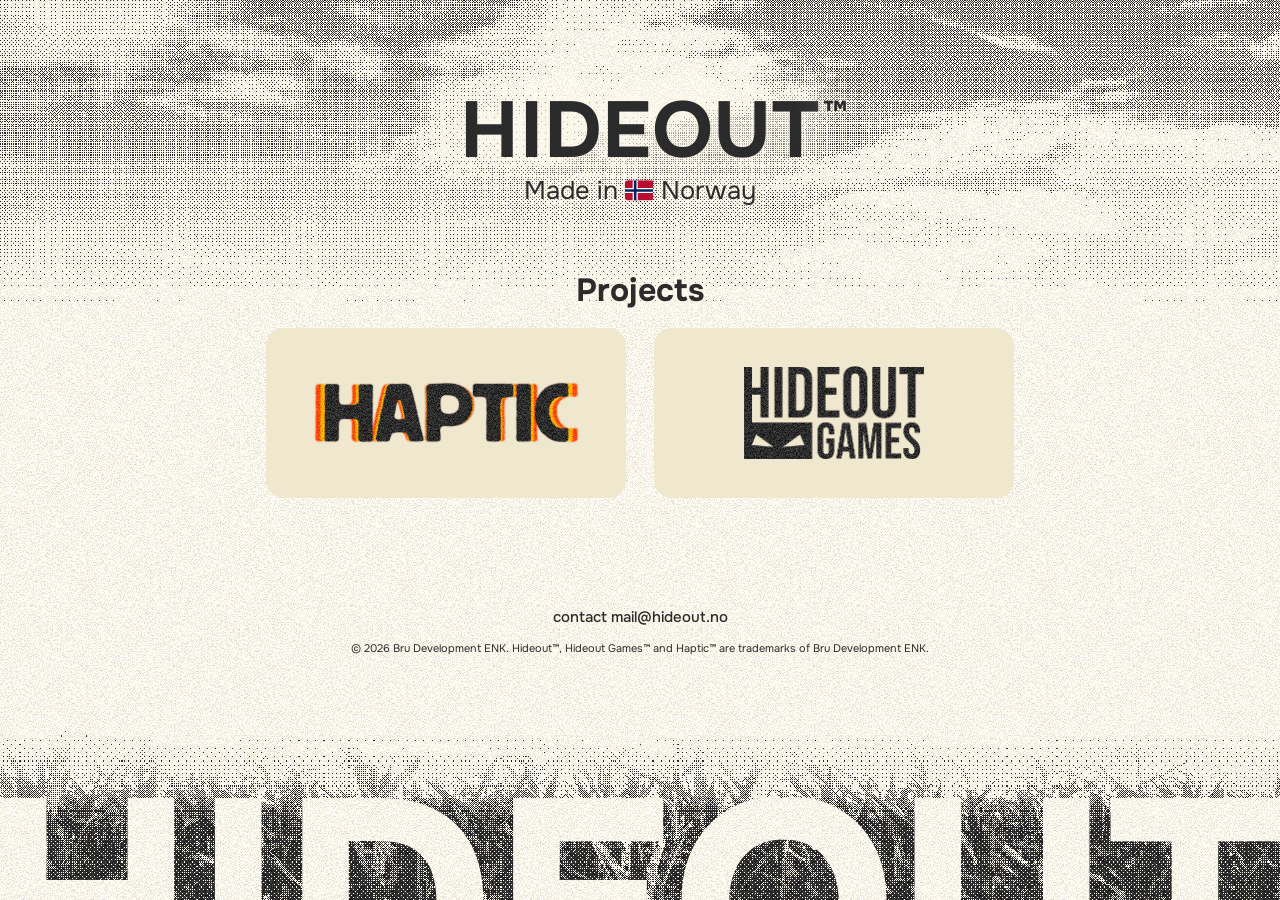
<file: index.html>
<!doctype html>
<html lang="en">
<head>
  <meta charset="utf-8">
  <meta name="viewport" content="width=device-width, initial-scale=1, viewport-fit=cover">
  <title>HIDEOUT™</title>
  <meta name="description" content="HAPTIC. HIDEOUT GAMES. Made in Norway.">
  <meta name="theme-color" content="#fbf7ea">
  <meta name="color-scheme" content="light">

  <link rel="icon" href="assets/img/favicon.svg" type="image/svg+xml">

  <meta property="og:type" content="website">
  <meta property="og:site_name" content="Hideout">
  <meta property="og:title" content="HIDEOUT™">
  <meta property="og:description" content="HAPTIC. HIDEOUT GAMES. Made in Norway.">
  <meta property="og:url" content="https://hideout.no/">
  <meta property="og:image" content="https://hideout.no/assets/img/og-hideout-cream.jpg">
  <meta property="og:image:width" content="1200">
  <meta property="og:image:height" content="630">
  <meta property="og:image:alt" content="HIDEOUT™ — Made in Norway">
  <meta name="twitter:card" content="summary_large_image">

  <link rel="preconnect" href="https://fonts.googleapis.com">
  <link rel="preconnect" href="https://fonts.gstatic.com" crossorigin>
  <link href="https://fonts.googleapis.com/css2?family=Onest:wght@400;500;600;700&amp;display=swap" rel="stylesheet">

  <link rel="stylesheet" href="assets/css/style.css?v=24">
</head>
<body>
  <!-- Grain for the project logos: same noise as the page, added to each logo's
       un-premultiplied colour and clipped back to its own alpha (no edge fringe). -->
  <svg class="defs" width="0" height="0" aria-hidden="true" focusable="false">
    <filter id="logo-grain" x="0" y="0" width="100%" height="100%" color-interpolation-filters="sRGB">
      <feTurbulence type="fractalNoise" baseFrequency="1.37" numOctaves="1" seed="7" stitchTiles="stitch" result="noise"/>
      <feColorMatrix in="noise" type="matrix" values="1 0 0 0 0  1 0 0 0 0  1 0 0 0 0  0 0 0 0 1" result="grey"/>
      <!-- white -> cream (#fbf7ea), then opaque so the grain is added to the true colour -->
      <feColorMatrix in="SourceGraphic" type="matrix" values="0.984 0 0 0 0  0 0.969 0 0 0  0 0 0.918 0 0  0 0 0 0 1" result="solid"/>
      <feComposite in="solid" in2="grey" operator="arithmetic" k1="0" k2="1" k3="0.585" k4="-0.2925" result="grainy"/>
      <feComposite in="grainy" in2="SourceAlpha" operator="in"/>
    </filter>
    <!-- same grain; white parts of a multi-colour logo become dark ink while its
         warm accents (orange/yellow, which have little blue) keep their colour:
         out = in - 0.83 * blue, so white -> #2b2b2b and orange stays orange -->
    <filter id="logo-grain-accent" x="0" y="0" width="100%" height="100%" color-interpolation-filters="sRGB">
      <feTurbulence type="fractalNoise" baseFrequency="1.37" numOctaves="1" seed="7" stitchTiles="stitch" result="noise"/>
      <feColorMatrix in="noise" type="matrix" values="1 0 0 0 0  1 0 0 0 0  1 0 0 0 0  0 0 0 0 1" result="grey"/>
      <feColorMatrix in="SourceGraphic" type="matrix" values="1 0 -0.83 0 0  0 1 -0.83 0 0  0 0 0.17 0 0  0 0 0 0 1" result="solid"/>
      <feComposite in="solid" in2="grey" operator="arithmetic" k1="0" k2="1" k3="0.585" k4="-0.2925" result="grainy"/>
      <feComposite in="grainy" in2="SourceAlpha" operator="in"/>
    </filter>
    <!-- same grain, but the logo is drawn in dark ink (#2b2b2b) for the cream cards -->
    <filter id="logo-grain-ink" x="0" y="0" width="100%" height="100%" color-interpolation-filters="sRGB">
      <feTurbulence type="fractalNoise" baseFrequency="1.37" numOctaves="1" seed="7" stitchTiles="stitch" result="noise"/>
      <feColorMatrix in="noise" type="matrix" values="1 0 0 0 0  1 0 0 0 0  1 0 0 0 0  0 0 0 0 1" result="grey"/>
      <feColorMatrix in="SourceGraphic" type="matrix" values="0 0 0 0 0.169  0 0 0 0 0.169  0 0 0 0 0.169  0 0 0 0 1" result="solid"/>
      <feComposite in="solid" in2="grey" operator="arithmetic" k1="0" k2="1" k3="0.585" k4="-0.2925" result="grainy"/>
      <feComposite in="grainy" in2="SourceAlpha" operator="in"/>
    </filter>
  </svg>
  <div class="stage">
    <div class="bg" aria-hidden="true"></div>
    <div class="dither dither--bottom" aria-hidden="true"></div>

    <main class="page">
      <div class="dither dither--top" aria-hidden="true"></div>
      <header class="hero">
        <h1 class="title reveal" style="--i:0">HIDEOUT<sup class="tm">™</sup></h1>
      <p class="made reveal" style="--i:1">
        <span>Made in</span>
        <svg class="flag" viewBox="0 0 22 16" role="img" aria-label="Norwegian flag" focusable="false">
          <rect width="22" height="16" fill="#BA0C2F"/>
          <path d="M6 0h4v16H6zM0 6h22v4H0z" fill="#fff"/>
          <path d="M7 0h2v16H7zM0 7h22v2H0z" fill="#00205B"/>
        </svg>
        <span>Norway</span>
      </p>
      </header>

      <section class="projects" aria-labelledby="projects-title">
        <h2 class="projects__title reveal" style="--i:2" id="projects-title">Projects</h2>
        <ul class="tiles">
          <li>
            <a class="tile tile--haptic reveal" style="--i:3" href="https://haptic.no" rel="noopener" aria-label="HAPTIC — haptic.no">
              <span class="mark mark--haptic"><img src="assets/img/haptic.png" width="800" height="185" alt="HAPTIC logo" decoding="async"></span>
            </a>
          </li>
          <li>
            <a class="tile tile--games reveal" style="--i:3.5" href="games/" aria-label="Hideout Games — project page">
              <span class="mark mark--games"><img src="assets/img/hideout-games-white.png" width="361" height="187" alt="Hideout Games logo" decoding="async"></span>
            </a>
          </li>
        </ul>
      </section>

      <a class="contact reveal" style="--i:4" href="mailto:mail@hideout.no"><span>contact mail@hideout.no</span></a>

      <footer class="footer reveal" style="--i:5">
        <p>© <span id="year">2026</span> Bru Development ENK. Hideout™, Hideout Games™ and Haptic™ are trademarks of Bru Development ENK.</p>
      </footer>
    </main>

    <div class="wordmark" aria-hidden="true">
      <img src="assets/img/hideout-wordmark-cut.png" width="2560" height="204" alt="" decoding="async">
    </div>
  </div>

  <script src="assets/js/main.js?v=8" defer></script>
</body>
</html>
</file>
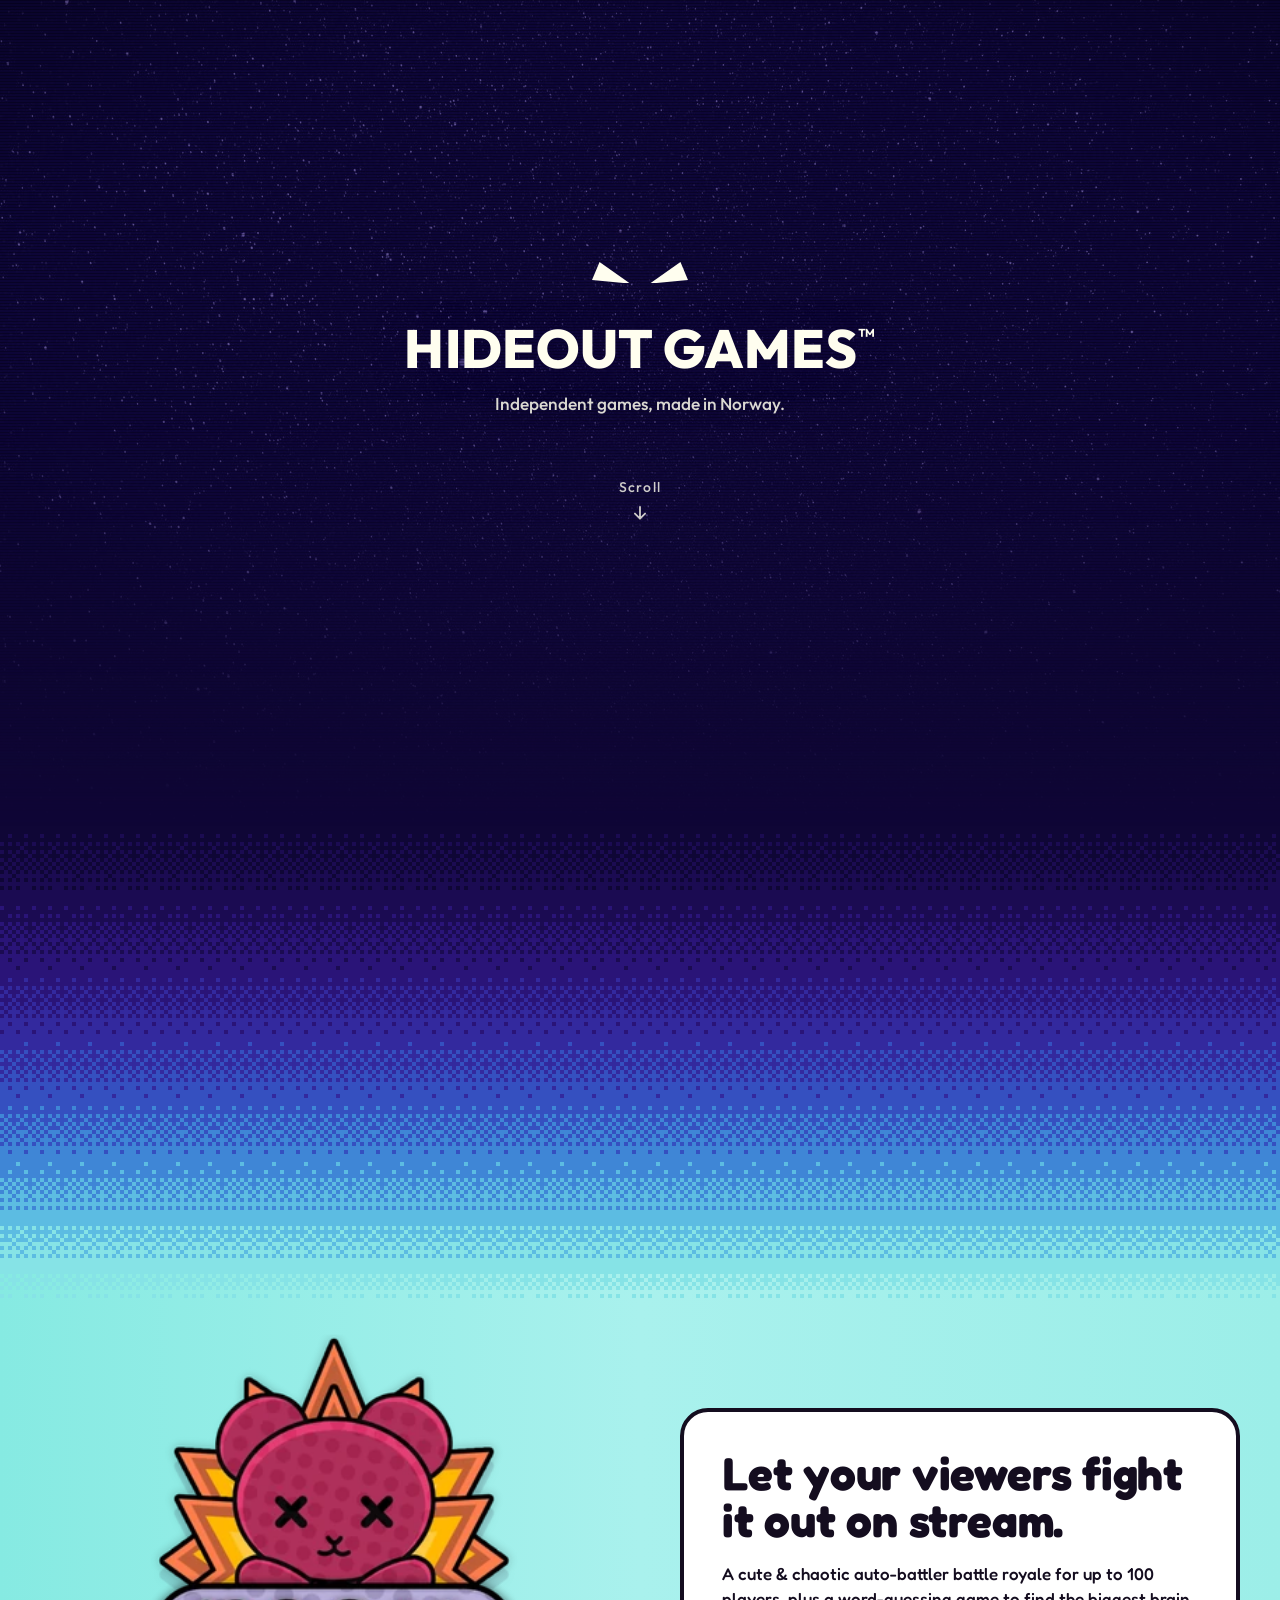
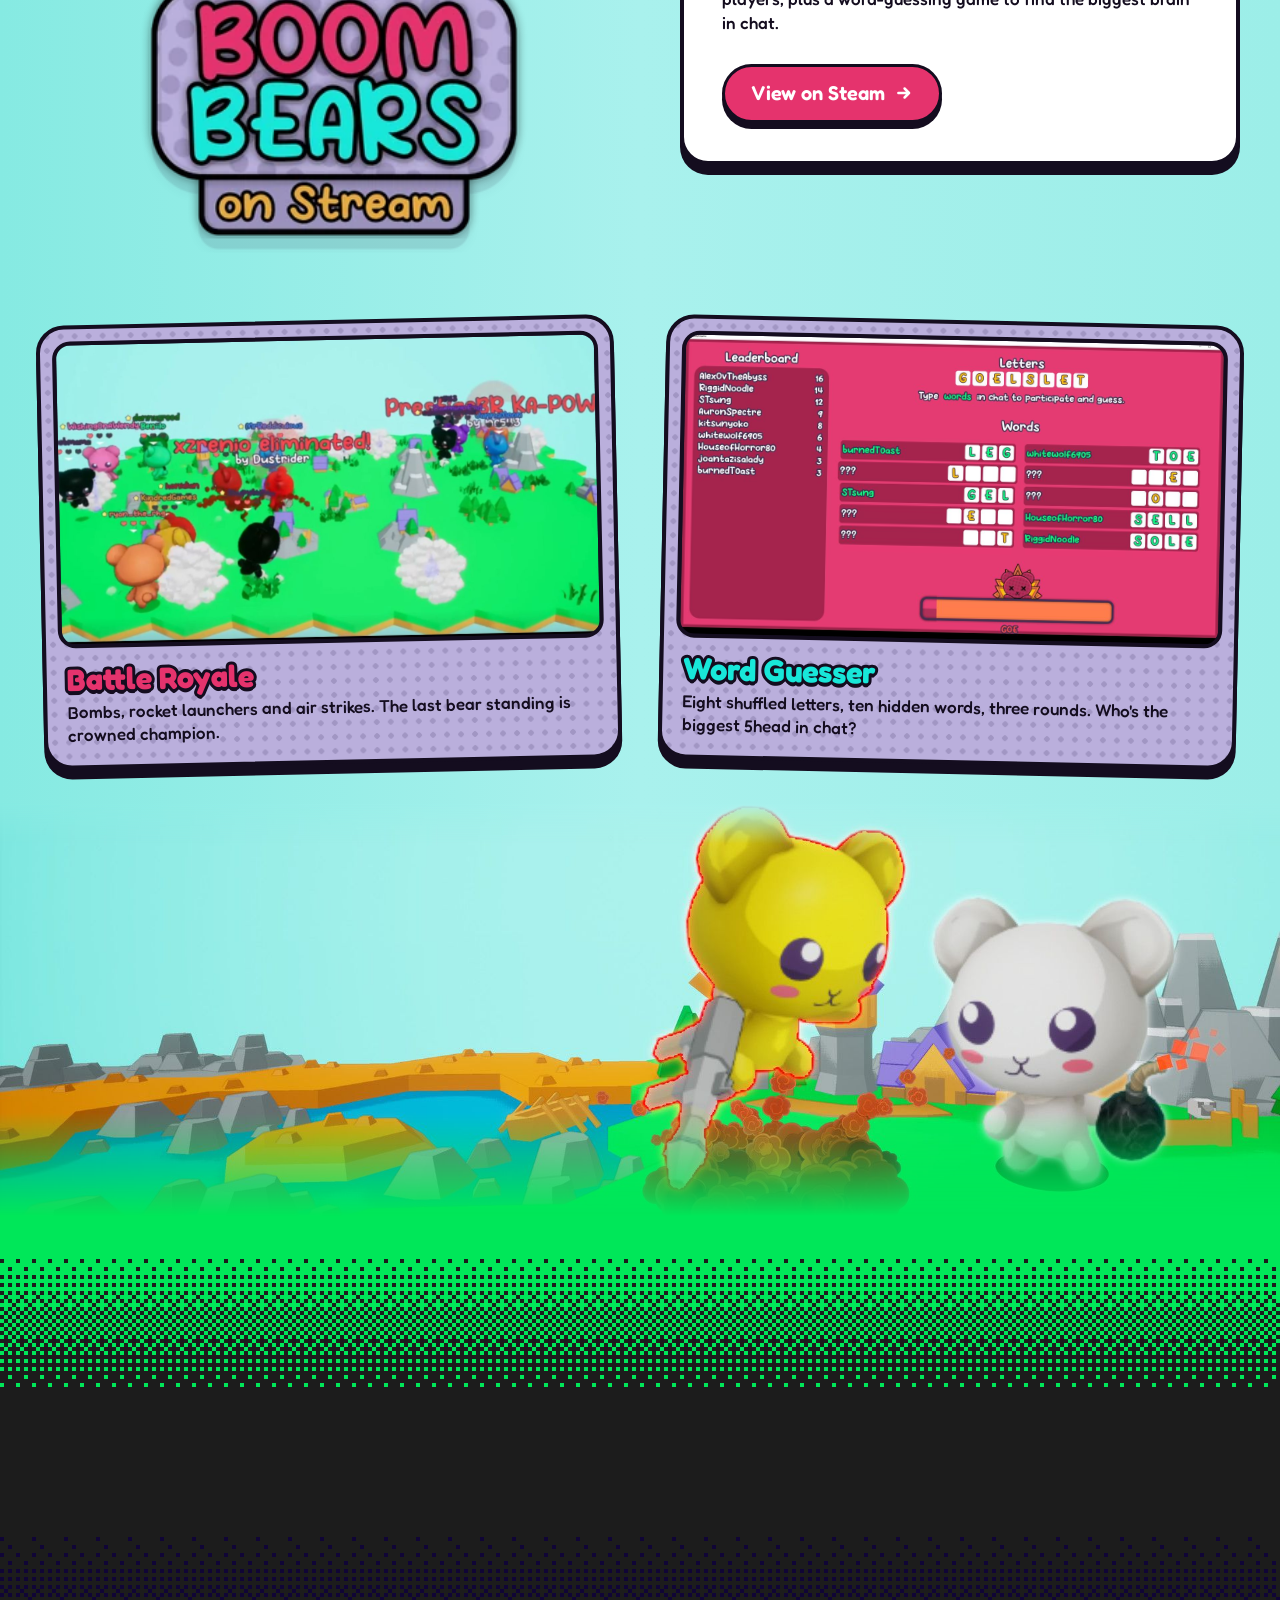
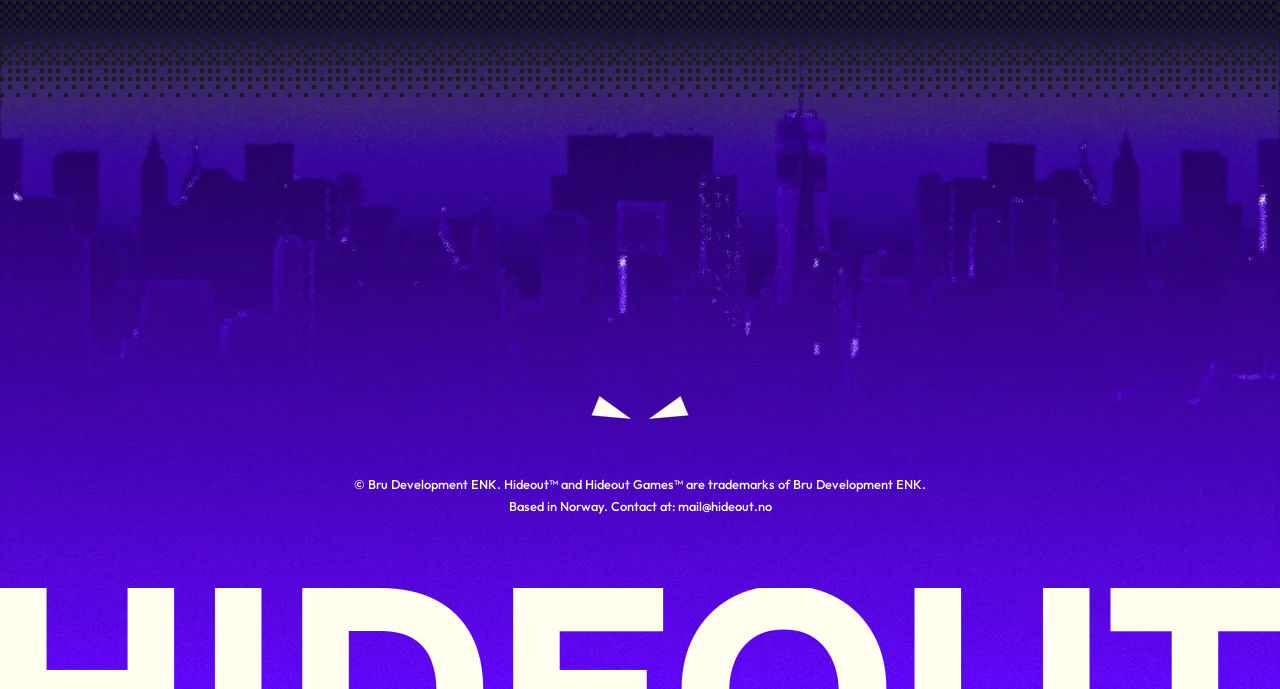
<file: games/index.html>
<!doctype html>
<html lang="en">
<head>
  <meta charset="utf-8">
  <meta name="viewport" content="width=device-width, initial-scale=1, viewport-fit=cover">
  <title>HIDEOUT GAMES™</title>
  <meta name="description" content="Independent game developer based in Norway.">
  <meta name="theme-color" content="#0f0636">
  <meta name="color-scheme" content="dark">
  <style>html{background:#000}</style><!-- same black as games.css, for the very first paint -->

  <link rel="icon" href="img/favicon.svg" type="image/svg+xml">

  <meta property="og:type" content="website">
  <meta property="og:site_name" content="Hideout Games">
  <meta property="og:title" content="HIDEOUT GAMES™">
  <meta property="og:description" content="Independent game developer based in Norway.">
  <meta property="og:url" content="https://hideout.no/games/">
  <meta property="og:image" content="https://hideout.no/assets/img/og-hideout-cream.jpg">
  <meta name="twitter:card" content="summary_large_image">

  <link rel="preconnect" href="https://fonts.googleapis.com">
  <link rel="preconnect" href="https://fonts.gstatic.com" crossorigin>
  <link href="https://fonts.googleapis.com/css2?family=Outfit:wght@400;500;700;800&amp;family=Fredoka:wght@500;600;700&amp;display=swap" rel="stylesheet">

  <link rel="preload" as="image" href="img/hero-night-1920.jpg"
        imagesrcset="img/hero-night-1280.jpg 1280w, img/hero-night-1920.jpg 1920w, img/hero-night-2400.jpg 2400w"
        imagesizes="100vw" fetchpriority="high">
  <link rel="stylesheet" href="games.css?v=7">
  <script>
    // JS is on: scroll reveals and the header intro (held until the sky and
    // the title font are ready; games.js starts it, this is the safety net).
    document.documentElement.classList.add("js");
    setTimeout(function () { document.documentElement.classList.add("intro-go"); }, 2000);
  </script>
</head>
<body>

  <!-- ===================================================================
       HERO: eye logo + title over a tinted, scan-lined night sky that fades
       into solid night; the first game's top band picks up from there.
       Photo: Unsplash, photo-1506318137071-a8e063b4bec0 (Unsplash License).
       =================================================================== -->
  <header class="hero">
    <div class="hero__photo" aria-hidden="true">
      <img src="img/hero-night-1920.jpg"
           srcset="img/hero-night-1280.jpg 1280w, img/hero-night-1920.jpg 1920w, img/hero-night-2400.jpg 2400w"
           sizes="100vw" width="2400" height="1600" alt="" decoding="async" fetchpriority="high">
    </div>
    <div class="hero__inner">
      <svg class="eyes hero__eyes" viewBox="0 0 191 43" role="img" aria-label="Hideout eyes" focusable="false">
        <path d="M15 0 0 36l76 7zM176 0l15 36-76 7z" fill="currentColor"/>
      </svg>
      <h1 class="hero__title"><span class="hero__title-in">HIDEOUT GAMES<span class="tm">™</span></span></h1>
      <p class="hero__lead">Independent games, made in Norway.</p>
      <a class="hero__scroll" href="#boom-bears">
        Scroll
        <svg viewBox="0 0 16 16" aria-hidden="true" focusable="false"><path d="M8 2.5v10.5M3.5 8.5 8 13l4.5-4.5" fill="none" stroke="currentColor" stroke-width="1.6" stroke-linecap="round" stroke-linejoin="round"/></svg>
      </a>
    </div>
  </header>

  <main class="games">

    <!-- =================================================================
         GAME: Boom Bears on Stream
         -----------------------------------------------------------------
         Every game is one <section class="game game--<slug>">. The shared
         .game rules give it transition bands at its top and bottom that
         blend its colours into its neighbours; the .game--<slug> block in
         games.css sets its palette, those bands and any game-specific
         styling. Assets live in games/<slug>/. Elements animate in on
         scroll with class="reveal" plus an optional data-reveal style
         (rise, pop, from-left, from-right) and a --i stagger step. To add
         a game, copy this section, change the slug and add a matching
         theme block in games.css.
         ================================================================= -->
    <section class="game game--boom-bears" id="boom-bears" aria-labelledby="boom-bears-title">
      <div class="game__wrap">
        <div class="bb-intro">
          <img class="bb-logo reveal" data-reveal="pop" src="boom-bears/logo.webp" width="286" height="368" alt="Boom Bears on Stream" decoding="async">
          <div class="bb-copy reveal" data-reveal="rise" style="--i:1">
            <h2 class="bb-title reveal" style="--i:3" id="boom-bears-title">Let your viewers fight it out on stream.</h2>
            <p class="bb-text reveal" style="--i:4">A cute &amp; chaotic auto-battler battle royale for up to 100 players, plus a word-guessing game to find the biggest brain in chat.</p>
            <a class="bb-button reveal" data-reveal="pop" style="--i:5.5" href="https://store.steampowered.com/app/1878970/Boom_Bears_on_Stream/" rel="noopener">
              View on Steam
              <svg viewBox="0 0 16 16" aria-hidden="true" focusable="false"><path d="M3 8h9.5M8.5 4 12.5 8l-4 4" fill="none" stroke="currentColor" stroke-width="2.2" stroke-linecap="round" stroke-linejoin="round"/></svg>
            </a>
          </div>
        </div>

        <div class="bb-modes">
          <figure class="bb-card bb-card--battle reveal" data-reveal="from-left">
            <div class="bb-card__shot"><img src="boom-bears/battle.jpg" width="1280" height="720" alt="Dozens of colourful bears battling on a grassy island, one just eliminated" decoding="async"></div>
            <figcaption>
              <b>Battle Royale</b>
              Bombs, rocket launchers and air strikes. The last bear standing is crowned champion.
            </figcaption>
          </figure>
          <figure class="bb-card bb-card--words reveal" data-reveal="from-right" style="--i:1.5">
            <div class="bb-card__shot"><img src="boom-bears/words.jpg" width="1280" height="720" alt="Word Guesser board with shuffled letters, hidden words and a chat leaderboard" decoding="async"></div>
            <figcaption>
              <b>Word Guesser</b>
              Eight shuffled letters, ten hidden words, three rounds. Who's the biggest 5head in chat?
            </figcaption>
          </figure>
        </div>
      </div>

      <div class="bb-landscape" aria-hidden="true">
        <img src="boom-bears/landscape.jpg" width="1920" height="620" alt="" decoding="async">
      </div>
    </section>

  </main>

  <!-- ===================================================================
       FOOTER: a dark grey band (the last game dithers into it), then the
       skyline art from the design, eyes baked in; text and the giant
       cut-off HIDEOUT wordmark sit on top.
       =================================================================== -->
  <footer class="footer">
    <div class="footer__stage">
      <img class="footer__art" src="img/footer-skyline-1920.webp"
           srcset="img/footer-skyline-1280.webp 1280w, img/footer-skyline-1920.webp 1920w, img/footer-skyline-2560.webp 2560w"
           sizes="100vw" width="2560" height="1696" alt="" decoding="async">
      <div class="footer__text">
        <p>© Bru Development ENK. Hideout™ and Hideout Games™ are trademarks of Bru Development ENK.</p>
        <p>Based in Norway. Contact at: <a href="mailto:mail@hideout.no">mail@hideout.no</a></p>
      </div>
      <div class="footer__wordmark" aria-hidden="true"></div>
    </div>
  </footer>

  <script src="games.js?v=4" defer></script>
</body>
</html>
</file>
<file: assets/css/style.css>
/* ==========================================================================
   Hideout — one-page site
   --------------------------------------------------------------------------
   Layer stack (bottom -> top):
     1. .bg            flat cream page
     2. .dither        two-tone dithered photos: clouds at the top, grass at the bottom
     3. .page          content (heading, projects, contact, footer) in dark ink
     4. .wordmark      giant cut-off HIDEOUT in cream, knocked out of the grass dither
     5. .stage::after  static SVG feTurbulence film grain (scrolls with the page, non-interactive)
   ========================================================================== */

:root {
  /* cream: a barely-yellow warm white used for every "white" on the page */
  --cream: #fbf7ea;
  --ink-dark: #2b2b2b;
  /* flat project cards */
  --card: #f0e7cf;
  --card-hover: #ebe0c3;
  /* Soft cream halo behind dark text, so it stays legible where it overlaps the
     dither dots (title and subtitle sit on clean cream and opt out). */
  --text-shadow: 0 0 0.12em var(--cream), 0 0 0.4em var(--cream), 0 0 0.8em var(--cream);

  /* Film grain: one static noise tile split into a negative and a positive half
     (see "Film grain" below). Shared by the page and the project logos.
     baseFrequency 1.37 (per CSS px) gives a grain a little larger than a device
     pixel on retina screens; keep it non-round: whole/half values land pixels on
     the noise lattice, where it is zero, and the grain vanishes on 1x screens. */
  --grain-neg: url("data:image/svg+xml,%3Csvg%20xmlns=%27http://www.w3.org/2000/svg%27%20width=%27320%27%20height=%27320%27%3E%3Cfilter%20id=%27n%27%20x=%270%27%20y=%270%27%20width=%27100%25%27%20height=%27100%25%27%20color-interpolation-filters=%27sRGB%27%3E%3CfeTurbulence%20type=%27fractalNoise%27%20baseFrequency=%271.37%27%20numOctaves=%271%27%20seed=%277%27%20stitchTiles=%27stitch%27/%3E%3CfeColorMatrix%20type=%27matrix%27%20values=%271%200%200%200%200%20%201%200%200%200%200%20%201%200%200%200%200%20%200%200%200%200%201%27/%3E%3CfeComponentTransfer%3E%3CfeFuncR%20type=%27table%27%20tableValues=%270.5%200%200%27/%3E%3CfeFuncG%20type=%27table%27%20tableValues=%270.5%200%200%27/%3E%3CfeFuncB%20type=%27table%27%20tableValues=%270.5%200%200%27/%3E%3C/feComponentTransfer%3E%3C/filter%3E%3Crect%20width=%27100%25%27%20height=%27100%25%27%20filter=%27url%28%23n%29%27/%3E%3C/svg%3E");
  --grain-pos: url("data:image/svg+xml,%3Csvg%20xmlns=%27http://www.w3.org/2000/svg%27%20width=%27320%27%20height=%27320%27%3E%3Cfilter%20id=%27n%27%20x=%270%27%20y=%270%27%20width=%27100%25%27%20height=%27100%25%27%20color-interpolation-filters=%27sRGB%27%3E%3CfeTurbulence%20type=%27fractalNoise%27%20baseFrequency=%271.37%27%20numOctaves=%271%27%20seed=%277%27%20stitchTiles=%27stitch%27/%3E%3CfeColorMatrix%20type=%27matrix%27%20values=%271%200%200%200%200%20%201%200%200%200%200%20%201%200%200%200%200%20%200%200%200%200%201%27/%3E%3CfeComponentTransfer%3E%3CfeFuncR%20type=%27table%27%20tableValues=%270%200%200.5%27/%3E%3CfeFuncG%20type=%27table%27%20tableValues=%270%200%200.5%27/%3E%3CfeFuncB%20type=%27table%27%20tableValues=%270%200%200.5%27/%3E%3C/feComponentTransfer%3E%3C/filter%3E%3Crect%20width=%27100%25%27%20height=%27100%25%27%20filter=%27url%28%23n%29%27/%3E%3C/svg%3E");
  --grain-opacity: 0.64;

  /* Fluid design unit: 1u == 1 CSS px on the 2560x1702 mockup.
     Scales with whichever viewport dimension is the limiting one, so the whole
     composition always fits inside 100svh on desktop. */
  --u: min(calc(100vw / 2560), calc(100svh / 1702));

  --ease-out: cubic-bezier(0.22, 1, 0.36, 1);
  --ease-soft: cubic-bezier(0.25, 0.8, 0.25, 1);
}

*,
*::before,
*::after {
  box-sizing: border-box;
}

html {
  -webkit-text-size-adjust: 100%;
  text-size-adjust: 100%;
  /* also fills the overscroll gap when the page bounces */
  background: #fbf7ea;
}

body {
  margin: 0;
  font-family: "Onest", system-ui, -apple-system, "Segoe UI", Roboto, "Helvetica Neue", Arial, sans-serif;
  font-weight: 400;
  color: var(--ink-dark);
  -webkit-font-smoothing: antialiased;
  -moz-osx-font-smoothing: grayscale;
  text-rendering: optimizeLegibility;
}

img,
svg {
  display: block;
  max-width: 100%;
}

a {
  color: inherit;
}

/* Holder for inline SVG filter definitions: takes no space, never display:none
   (filters inside display:none SVGs are ignored by some browsers). */
.defs {
  position: absolute;
  width: 0;
  height: 0;
  overflow: hidden;
}

/* ---------- Stage ---------------------------------------------------------- */

.stage {
  position: relative;
  min-height: 100vh;
  min-height: 100svh;
  display: flex;
  flex-direction: column;
  overflow: hidden;
  --wm-w: max(100vw, 900px);
  --wm-h: calc(var(--wm-w) * 0.0797);
  --wm-vis: min(var(--wm-h), calc(var(--u) * 204));
  /* how far the grass dither rises above the top of the giant wordmark */
  --grass-rise: calc(var(--u) * 150);
}

/* ---------- Background ---------------------------------------------------- */

.bg {
  position: absolute;
  inset: 0;
  z-index: -1;
  background: var(--cream);
}

/* ---------- Film grain (static, generated in the browser) ------------------
   One SVG feTurbulence tile, rendered by the browser (never a baked image), split
   into a "positive" and a "negative" half. The negative half is subtracted with
   mix-blend-mode: difference, the positive half is added with plus-lighter, so the
   grain is a symmetric, mean-preserving additive noise (like a real film grain /
   Figma "noise") instead of a milky white/black overlay. Both layers share the
   same noise, so they never overlap. Not animated. */

.stage::before,
.stage::after {
  content: "";
  position: absolute; /* attached to the page, so it moves with scroll and overscroll */
  inset: 0;
  z-index: 50; /* above the dither and wordmark; below the text and project cards (z 60) */
  pointer-events: none;
  background-size: 320px 320px;
  opacity: var(--grain-opacity);
}

@media (max-width: 1800px) {
  :root {
    --grain-opacity: 0.54; /* ease the grain off a little on smaller screens */
  }
}

.stage::before {
  background-image: var(--grain-neg);
  mix-blend-mode: difference;
}

.stage::after {
  background-image: var(--grain-pos);
  mix-blend-mode: screen; /* fallback */
}

@supports (mix-blend-mode: plus-lighter) {
  .stage::after {
    mix-blend-mode: plus-lighter;
  }
}

/* Logos inside the project cards carry their own grain via the inline SVG filter
   #logo-grain (in the HTML): the same noise added to the logo's colour while its
   alpha is left untouched, so the tile stays clean and the edges get no fringe. */
.mark {
  position: relative;
  display: block;
  transition: transform 0.6s var(--ease-out);
}

.mark img {
  display: block;
  width: 100%;
  height: auto;
  filter: url("#logo-grain");
}

/* on the cream cards, logos are drawn in dark ink; HAPTIC keeps its warm
   orange/yellow accent */
.mark--games img {
  filter: url("#logo-grain-ink");
}

.mark--haptic img {
  filter: url("#logo-grain-accent");
}

/* ---------- Page content --------------------------------------------------- */

.page {
  position: relative;
  flex: 1 0 auto;
  display: flex;
  flex-direction: column;
  align-items: center;
  text-align: center;
  /* the cloud area's height is fixed independently of where the title sits */
  --clouds-h: calc(var(--u) * 640);
  --hero-top: calc(var(--u) * 182);
  padding: var(--hero-top) 24px 0;
}

/* Two-tone (ink on cream) ordered-dither photos: clouds across the top, grass
   across the bottom. Each dither fades to pure cream inside the image itself
   (the fade is dithered too). Each dither dot is 2 CSS px, drawn crisp.
   Top: the image's faded bottom edge reaches part-way down into the HIDEOUT
   title; on short headers the top of the image is cropped. */
.dither {
  position: absolute;
  z-index: 3; /* under the page grain (z 50) and the text (z 60) */
  left: 50%;
  width: 100vw;
  translate: -50% 0;
  pointer-events: none;
  image-rendering: pixelated;
  animation: fade-in 1.6s var(--ease-out) 0.15s both;
}

.dither--top {
  top: 0;
  height: var(--clouds-h);
  /* the dither scales to cover its area */
  background: url("../img/dither-top.png") center bottom / cover no-repeat;
}

/* Bottom: grass builds up from cream to a dense field at the bottom edge, where
   the cream wordmark is knocked out of it. The image (cream at its top) is pinned
   to the bottom of the page. Below the wordmark in the stack. */
.dither--bottom {
  z-index: 0;
  bottom: 0;
  height: calc(var(--wm-vis) + var(--grass-rise));
  background: url("../img/dither-bottom.png") center bottom / auto 100% no-repeat;
}

.title,
.made,
.projects__title,
.contact,
.footer {
  position: relative;
  z-index: 60; /* text sits above the grain overlay (z 50) so it stays crisp */
  text-shadow: var(--text-shadow);
}

.title {
  margin: 0;
  font-weight: 700;
  font-size: clamp(52px, calc(var(--u) * 158), 360px);
  line-height: 1;
  letter-spacing: 0.008em;
  color: var(--ink-dark);
  text-shadow: var(--text-shadow); /* cream halo over the cloud dots */
}

/* Trademark mark hangs off the right edge so the word itself stays centred,
   its top aligned with the cap height of HIDEOUT. */
.title .tm {
  position: absolute;
  left: 100%;
  top: 0.143em; /* measured: puts the top of the ™ glyph level with the top of the T */
  margin-left: 0.06em;
  font-size: 0.47em;
  font-weight: 500;
  line-height: 1;
  letter-spacing: 0;
  vertical-align: baseline;
}

.made {
  margin: calc(var(--u) * 12) 0 0;
  font-weight: 400;
  font-size: clamp(17px, calc(var(--u) * 51), 120px);
  line-height: 1.2;
  color: var(--ink-dark);
  text-shadow: var(--text-shadow);
  display: inline-flex;
  align-items: center;
  gap: 0.28em;
  flex-wrap: wrap;
  justify-content: center;
}

.flag {
  display: inline-block;
  width: 1.1em; /* 22:16 */
  height: 0.8em;
  border-radius: 0.12em;
  /* hairline edge only: it sits on cream now */
  box-shadow: 0 0 0 1px rgb(43 43 43 / 0.08);
  flex: none;
  translate: 0 -0.03em; /* measured: centres the flag on the capital letters */
}

/* ---------- Projects -------------------------------------------------------- */

.projects {
  position: relative;
  margin-top: calc(var(--u) * 132);
  width: 100%;
  display: flex;
  flex-direction: column;
  align-items: center;
}

.projects__title {
  margin: 0;
  font-weight: 700;
  font-size: clamp(22px, calc(var(--u) * 64), 150px);
  line-height: 1.1;
  color: var(--ink-dark);
  text-shadow: var(--text-shadow);
}

.tiles {
  list-style: none;
  margin: calc(var(--u) * 40) 0 0;
  padding: 0;
  display: grid;
  grid-template-columns: repeat(2, calc(var(--u) * 720));
  gap: calc(var(--u) * 56);
  justify-content: center;
  position: relative;
  z-index: 60; /* above the page grain (z 50): the cards read as objects on top */
}

.tile {
  position: relative;
  z-index: 1;
  display: grid;
  grid-template-columns: minmax(0, 1fr);
  place-items: center;
  height: calc(var(--u) * 340);
  border-radius: calc(var(--u) * 36);
  /* flat rounded rect: one solid colour, no border, gradient, shadow or blur */
  background: var(--card);
  text-decoration: none;
  transition: transform 0.5s var(--ease-out), background-color 0.3s var(--ease-soft);
  -webkit-tap-highlight-color: transparent;
}

/* Optical balancing: HAPTIC is wide and light, the Hideout Games mark is compact
   and dense, so the compact mark gets more height and the wide mark less. */
.tile--haptic .mark {
  width: calc(var(--u) * 530);
}

.tile--games .mark {
  width: calc(var(--u) * 359); /* 186u tall at the logo's 361:187 ratio */
}

.tile:hover {
  transform: translateY(calc(var(--u) * -6));
  background: var(--card-hover);
}

.tile:hover .mark {
  transform: scale(1.025);
}

.tile:focus-visible {
  outline: 3px solid var(--ink-dark);
  outline-offset: 5px;
  box-shadow: 0 0 0 7px var(--cream);
}

/* ---------- Contact --------------------------------------------------------- */

.contact {
  margin-top: calc(var(--u) * 210); /* keeps the footer where it was */
  display: inline-block;
  padding: calc(var(--u) * 8) calc(var(--u) * 60);
  font-weight: 500;
  font-size: clamp(14px, calc(var(--u) * 30), 70px);
  line-height: 1.35;
  color: var(--ink-dark);
  text-decoration: none;
  white-space: nowrap;
  transition: opacity 0.3s var(--ease-soft);
}

.contact span {
  background: linear-gradient(currentColor, currentColor) 0 100% / 0 1px no-repeat;
  transition: background-size 0.4s var(--ease-out);
}

.contact:hover span,
.contact:focus-visible span {
  background-size: 100% 1px;
}

.contact:focus-visible {
  outline: 2px solid var(--ink-dark);
  outline-offset: 4px;
}

/* ---------- Footer + giant wordmark ---------------------------------------- */

.footer {
  /* sits directly under the contact pill; the spare room falls below it, above the wordmark */
  margin-top: calc(var(--u) * 14);
  padding: calc(var(--u) * 6) 24px calc(var(--wm-vis) + var(--grass-rise) + var(--u) * 24);
  text-align: center;
  font-size: clamp(11px, calc(var(--u) * 19), 22px);
  line-height: 1.4;
  color: var(--ink-dark);
  text-wrap: balance;
}

.footer p {
  margin: 0;
  display: inline-block;
}

.wordmark {
  position: absolute;
  z-index: 0;
  left: 50%;
  bottom: calc(var(--wm-vis) - var(--wm-h));
  width: var(--wm-w);
  translate: -50% 0;
  pointer-events: none;
  user-select: none;
  animation: wordmark-rise 1.6s 0.55s var(--ease-out) both;
}

.wordmark img {
  width: 100%;
  height: auto;
  max-width: none;
  visibility: hidden; /* only sizes the box; the cream fill below draws the letters */
}

.wordmark::before {
  content: "";
  position: absolute;
  inset: 0;
  background: var(--cream);
  /* solid (fully opaque) cream letters */
  -webkit-mask: url("../img/hideout-wordmark-solid.png") center / 100% 100% no-repeat;
  mask: url("../img/hideout-wordmark-solid.png") center / 100% 100% no-repeat;
}

/* ---------- Entrance animation (opacity + transform only) ------------------ */

@keyframes rise {
  from {
    opacity: 0;
    transform: translate3d(0, calc(var(--u) * 28 + 6px), 0);
  }
  to {
    opacity: 1;
    transform: none;
  }
}

@keyframes wordmark-rise {
  from {
    opacity: 0;
    transform: translate3d(0, 38%, 0);
  }
  to {
    opacity: 1;
    transform: none;
  }
}

.reveal {
  animation: rise 1s var(--ease-out) both;
  animation-delay: calc(var(--i, 0) * 120ms + 120ms);
}

@keyframes fade-in {
  from {
    opacity: 0;
  }
  to {
    opacity: 1;
  }
}

/* Cards fade + rise on their own and only hold the start frame, so nothing
   lingers afterwards to block the hover lift. */
.tile.reveal,
.panel.reveal {
  animation-fill-mode: backwards;
}

/* ---------- Sub pages (games placeholder) ---------------------------------- */

.sub {
  flex: 1 0 auto;
  display: flex;
  flex-direction: column;
  align-items: center;
  justify-content: center;
  padding: 40px 0 0;
}

.panel {
  position: relative;
  z-index: 60; /* above the page grain, like the project tiles */
  display: grid;
  grid-template-columns: minmax(0, 1fr);
  place-items: center;
  width: clamp(250px, calc(var(--u) * 640), 760px);
  aspect-ratio: 16 / 9;
  margin: 0;
  border-radius: calc(var(--u) * 40 + 6px);
  /* flat rounded rect: one solid colour, no border, gradient, shadow or blur */
  background: var(--card);
}

.panel .mark {
  width: 52%;
}

.sub__lead {
  margin: calc(var(--u) * 56 + 8px) 24px 0;
  max-width: 26em;
  text-align: center;
  font-size: clamp(17px, calc(var(--u) * 46), 90px);
  line-height: 1.4;
  font-weight: 500;
  color: var(--ink-dark);
  text-shadow: var(--text-shadow);
  text-wrap: balance;
}

.button {
  margin-top: calc(var(--u) * 60 + 8px);
  display: inline-flex;
  align-items: center;
  gap: 0.6em;
  padding: 0.85em 1.5em;
  font-weight: 600;
  font-size: clamp(16px, calc(var(--u) * 38), 70px);
  line-height: 1.2;
  color: var(--cream);
  text-decoration: none;
  background: var(--ink-dark);
  border-radius: 999px;
  box-shadow: none;
  transition: transform 0.5s var(--ease-out), background-color 0.3s var(--ease-soft),
    box-shadow 0.5s var(--ease-out);
}

.button:hover {
  transform: translateY(-2px);
  background: #3d3a35;
}

.button:focus-visible {
  outline: 3px solid var(--ink-dark);
  outline-offset: 4px;
  box-shadow: 0 0 0 7px var(--cream);
}

.button svg {
  width: 0.9em;
  height: 0.9em;
  transition: transform 0.4s var(--ease-out);
}

.button:hover svg {
  transform: translateX(3px);
}

.back {
  margin-top: calc(var(--u) * 48 + 6px);
  display: inline-block;
  padding: 0.4em 0.3em;
  font-size: clamp(14px, calc(var(--u) * 30), 56px);
  font-weight: 500;
  color: var(--ink-dark);
  text-decoration: none;
  opacity: 0.92;
  border-radius: 6px;
  text-shadow: var(--text-shadow);
  transition: opacity 0.3s var(--ease-soft);
}

.back:hover {
  opacity: 1;
  text-decoration: underline;
  text-underline-offset: 0.25em;
}

.back:focus-visible {
  outline: 2px solid var(--ink-dark);
  outline-offset: 4px;
}

.sub__lead,
.button,
.back {
  position: relative;
  z-index: 60;
}

/* ---------- Small / portrait screens --------------------------------------- */

@media (max-width: 760px), (max-aspect-ratio: 4/5) {
  :root {
    --u: min(calc(100vw / 1000), calc(100svh / 1700));
  }

  /* Giant wordmark spans the whole viewport (bleeding slightly off both edges)
     so the full word reads as a cut-off HIDEOUT, not a fragment. */
  .stage {
    min-height: 100svh;
    --wm-w: 112vw;
    --grass-rise: 70px;
  }

  /* Three-part composition that fills the screen:
       header (title + made in)  /  projects (visual centre)  /  contact + footer
     Header and projects stay together in the upper half (as on desktop); the
     contact's `margin-top: auto` sends any spare height to the grass above the
     contact pair, which stays right above the wordmark. On short screens the gap
     collapses to its minimum and the page simply scrolls. */
  .page {
    --clouds-h: calc(env(safe-area-inset-top, 0px) + clamp(170px, 36svh, 340px));
    --hero-top: calc(env(safe-area-inset-top, 0px) + clamp(36px, 8svh, 90px));
    padding: var(--hero-top) max(20px, env(safe-area-inset-right, 0px)) 0 max(20px, env(safe-area-inset-left, 0px));
  }

  .title {
    font-size: clamp(48px, 16vw, 76px);
  }

  .made {
    margin-top: 0.3em;
    font-size: clamp(15px, 4.2vw, 20px);
  }

  .projects {
    margin-top: clamp(8px, 2svh, 24px);
    padding: 32px 0 22px;
  }

  .projects__title {
    font-size: clamp(19px, 5.4vw, 24px);
  }

  .tiles {
    grid-template-columns: minmax(0, 1fr);
    margin-top: 16px;
    gap: 12px;
    width: 100%;
    max-width: 320px;
  }

  .tile {
    height: auto;
    aspect-ratio: 8 / 3;
    border-radius: 18px;
  }

  .tile--haptic .mark {
    width: 60%;
  }

  .tile--games .mark {
    width: 39%;
  }

  .tile:hover {
    transform: none;
  }

  .contact {
    margin-top: auto;
    padding: 8px 40px;
    font-size: clamp(14px, 3.7vw, 16px);
  }

  .footer {
    font-size: 11px;
    line-height: 1.45;
    margin-top: 6px;
    padding: 0 0 calc(var(--wm-vis) + var(--grass-rise) + 14px);
    max-width: 320px;
    align-self: center;
  }


  .page {
  }


  /* Games page */
  .sub {
    padding-top: 16px;
    padding-bottom: 20px;
  }

  .panel {
    width: min(100% - 8px, 340px);
  }

  .sub__lead {
    font-size: clamp(16px, 4.3vw, 20px);
    margin-top: 24px;
    max-width: 22em;
  }

  .button {
    margin-top: 24px;
    font-size: clamp(15px, 4.2vw, 18px);
  }

  .back {
    margin-top: 18px;
    font-size: 14px;
  }
}

/* Short landscape screens (e.g. phones on their side): let it scroll naturally */
@media (max-height: 520px) and (orientation: landscape) {
  .page {
    --hero-top: 40px;
    padding-top: 40px;
  }
}

/* ---------- Reduced motion -------------------------------------------------- */

@media (prefers-reduced-motion: reduce) {
  .wordmark,
  .reveal,
  .dither {
    animation: none !important;
  }

  .tile,
  .mark,
  .button,
  .button svg,
  .contact span {
    transition: none !important;
  }

  .tile:hover,
  .tile:hover .mark,
  .button:hover {
    transform: none;
  }
}
</file>
<file: games/games.css>
/* ==========================================================================
   Hideout Games — one-page site (/games)
   --------------------------------------------------------------------------
   Page (top -> bottom), each part flowing straight into the next:
     .hero     eye logo + title over a tinted, scan-lined night sky that fades
               into solid --night
     .games    one <section class="game game--<slug>"> per game; each brings
               its own theme, with dithered edges that pick up the colour of
               whatever sits above / below it
     .footer   dark grey band, then the skyline art from the design + text +
               giant HIDEOUT wordmark
   ========================================================================== */

:root {
  --cream: #fffeef;
  --brand: #4541d9;         /* eyes + title blue from the design */
  --night: #0f0636;         /* the hero fades into this; game bands start from it */

  /* Height of a dithered edge. Must match the dither masks (32x160 PNGs,
     Bayer 8x8 with 4px cells). The masks, the Boom Bears sky band and the
     footer wordmark are embedded in this file as data URIs, so the section
     transitions paint together with the page instead of popping in after
     separate image requests. */
  --edge: 160px;

  --ease-out: cubic-bezier(0.22, 1, 0.36, 1);
  --ease-spring: cubic-bezier(0.34, 1.56, 0.64, 1);   /* overshoots a little */
}

*,
*::before,
*::after {
  box-sizing: border-box;
}

html {
  overflow-x: clip;         /* nothing may make the page scroll sideways */
  -webkit-text-size-adjust: 100%;
  text-size-adjust: 100%;
  /* Never seen directly: every part of the page paints its own background.
     Black shows only in overscroll and any sub-pixel seams. */
  background: #000;
  scroll-behavior: smooth;
}

body {
  margin: 0;
  background: #000;
  color: var(--brand);
  font-family: "Outfit", system-ui, -apple-system, "Segoe UI", Roboto, "Helvetica Neue", Arial, sans-serif;
  font-weight: 400;
  -webkit-font-smoothing: antialiased;
  -moz-osx-font-smoothing: grayscale;
  overflow-x: clip;
}

/* Elements slide in from the sides (data-reveal="from-left/right"); clip them
   to the page width so they never widen it. Only the x axis, so the sections'
   transition bands can still stick out above and below. */
.games {
  overflow-x: clip;
}

img,
svg {
  display: block;
  max-width: 100%;
}

a {
  color: inherit;
}

/* ---------- Reveal on scroll (only when JS is running) --------------------
   .reveal fades an element up into place once it scrolls into view (games.js
   adds .is-in). data-reveal picks a style: "rise" (longer travel), "pop"
   (springs up from small and tilted), "from-left" / "from-right" (slides in
   from the side with a tilt). --i staggers it by 90ms steps; --rest is an
   element's resting tilt. Uses the individual translate / scale / rotate
   properties, so an element's own transform (hover, press) still composes. */

.js .reveal {
  --d: calc(var(--i, 0) * 90ms);
  --move: var(--ease-out);
  opacity: 0;
  translate: 0 28px;
  transition:
    opacity 0.8s var(--ease-out) var(--d),
    translate 1.1s var(--move) var(--d),
    scale 1.1s var(--ease-spring) var(--d),
    rotate 1.1s var(--ease-spring) var(--d),
    transform 0.15s, box-shadow 0.15s, background-color 0.2s;
}

.js .reveal[data-reveal="rise"] {
  translate: 0 64px;
}

.js .reveal[data-reveal="pop"] {
  --move: var(--ease-spring);
  translate: 0 24px;
  scale: 0.55;
  rotate: calc(var(--rest, 0deg) - 10deg);
}

.js .reveal[data-reveal="from-left"] {
  --move: var(--ease-spring);
  translate: -90px 48px;
  rotate: calc(var(--rest, 0deg) - 8deg);
}

.js .reveal[data-reveal="from-right"] {
  --move: var(--ease-spring);
  translate: 90px 48px;
  rotate: calc(var(--rest, 0deg) + 8deg);
}

.js .reveal.is-in {
  opacity: 1;
  translate: none;
  scale: none;
  rotate: var(--rest, 0deg);
}

@media (prefers-reduced-motion: reduce) {
  html {
    scroll-behavior: auto;
  }
  .js .reveal,
  .js .reveal[data-reveal] {
    translate: none;
    scale: none;
    rotate: var(--rest, 0deg);
    transition: opacity 0.4s linear;
  }
}

/* ==========================================================================
   Hero
   ========================================================================== */

.hero {
  position: relative;
  isolation: isolate;
  min-height: clamp(560px, 92svh, 1040px);
  display: grid;
  place-items: center;
  padding: 96px 24px 140px;
  background: var(--night);
  color: var(--cream);
  text-align: center;
}

/* Photo stack: night base, photo screened on top (its blacks become night),
   then one multiplied layer that tints it purple and adds the scan lines and a
   vignette. The stack fades into the plain night colour at the bottom. */
.hero__photo {
  position: absolute;
  inset: 0;
  z-index: -1;
  overflow: hidden;
  background: var(--night);
  -webkit-mask: linear-gradient(#000 45%, transparent 100%);
  mask: linear-gradient(#000 45%, transparent 100%);
}

.hero__photo img {
  width: 100%;
  height: 100%;
  object-fit: cover;
  object-position: 50% 35%;
  mix-blend-mode: screen;
  filter: saturate(0.6) brightness(0.75);
  opacity: 0.6;             /* keeps the stars subtle */
}

.hero__photo::after {
  content: "";
  position: absolute;
  inset: 0;
  mix-blend-mode: multiply;
  background:
    repeating-linear-gradient(to bottom, rgba(15, 6, 54, 0.4) 0 1px, transparent 1px 3px),
    radial-gradient(120% 90% at 50% 40%, transparent 40%, rgba(15, 6, 54, 0.7) 100%),
    #c2b0ff;
}

.hero__inner {
  display: flex;
  flex-direction: column;
  align-items: center;
}

.hero__eyes {
  width: clamp(76px, 7.5vw, 124px);
  height: auto;
  color: currentColor;
  margin-bottom: clamp(26px, 3vw, 44px);
}

.hero__title {
  margin: 0;
  font-weight: 800;
  font-size: clamp(30px, 4.2vw, 68px);
  line-height: 1;
  letter-spacing: 0.005em;
  text-shadow: 0 2px 30px rgba(15, 6, 54, 0.6);
}

.tm {
  font-size: 0.42em;
  font-weight: 700;
  vertical-align: 1.05em;
  margin-left: 0.06em;
}

.hero__lead {
  margin: 18px 0 0;
  font-size: clamp(16px, 1.35vw, 21px);
  font-weight: 500;
  opacity: 0.85;
  text-shadow: 0 1px 18px rgba(15, 6, 54, 0.8);
}

/* Scrolling away: the title block lags behind the page (parallax) while it
   fades and shrinks slightly; the sky drifts down at its own, slower pace and
   dims. A CSS scroll-driven animation tied to the hero leaving the viewport,
   so the browser runs it in step with the scroll itself (no JS, no lag on
   momentum scrolling). Browsers without scroll timelines keep a still hero. */
@media (prefers-reduced-motion: no-preference) {
  @supports (animation-timeline: view()) {
    .hero {
      view-timeline: --hero block;
    }
    .hero__inner {
      animation: hero-away linear both;
      animation-timeline: --hero;
      animation-range: exit 0% exit 70%;
    }
    .hero__photo {
      animation: hero-sky-away linear both;
      animation-timeline: --hero;
      animation-range: exit 0% exit 100%;
    }
  }
}

@keyframes hero-away {
  to {
    translate: 0 90%;
    scale: 0.92;
    opacity: 0;
  }
}

@keyframes hero-sky-away {
  to {
    translate: 0 30%;
    opacity: 0.4;
  }
}

/* Plain "Scroll" cue with a gently bobbing arrow under it (not a button). */
.hero__scroll {
  margin-top: clamp(40px, 5vw, 64px);
  display: flex;
  flex-direction: column;
  align-items: center;
  gap: 8px;
  font-size: 14px;
  font-weight: 500;
  letter-spacing: 0.08em;
  text-decoration: none;
  opacity: 0.8;
  transition: opacity 0.2s;
}

.hero__scroll svg {
  width: 18px;
  height: 18px;
  animation: bob 2.2s ease-in-out infinite;
}

.hero__scroll:hover,
.hero__scroll:focus-visible {
  opacity: 1;
}

@keyframes bob {
  0%, 100% { transform: translateY(0); }
  50% { transform: translateY(5px); }
}

@media (prefers-reduced-motion: reduce) {
  .hero__scroll svg {
    animation: none;
  }
}

/* ---------- Intro on page load (CSS only, ~2.5s) ----------------------------
   1. the night sky fades up from black, settling from a slight zoom
   2. the eyes appear as a glowing slit, open wide, then blink once
   3. the title rises from behind its baseline while its letters close up
   4. the tagline, then the Scroll cue, fade up
   Every step only fills backwards (holds its start state during its delay),
   so afterwards the elements are back on their normal styles (hover etc.).
   Reduced motion: plain fades. */

.hero__title-in {
  display: inline-block;
  white-space: nowrap;      /* the wide start spacing must not wrap the line */
}

@media (prefers-reduced-motion: no-preference) {
  .hero__photo img {
    animation: intro-sky 2.8s cubic-bezier(0.25, 0.8, 0.25, 1) backwards;
  }
  .hero__eyes {
    animation: intro-eyes 2.1s ease-in-out 0.35s backwards;
  }
  .hero__title {
    animation: intro-title-clip 1.3s 0.85s backwards;
  }
  .hero__title-in {
    animation: intro-title 1.3s var(--ease-out) 0.85s backwards;
  }
  .hero__lead {
    animation: intro-rise 1s var(--ease-out) 1.5s backwards;
  }
  .hero__scroll {
    animation: intro-rise 1s var(--ease-out) 1.95s backwards;
  }
}

@media (prefers-reduced-motion: reduce) {
  .hero__photo img,
  .hero__eyes,
  .hero__title-in,
  .hero__lead,
  .hero__scroll {
    animation: intro-fade 0.8s ease-out backwards;
  }
}

/* Held on the first frame until games.js has the sky photo and the title font
   ready (it adds .intro-go to <html>; an inline script in the page head adds
   it after 2s regardless). */
.js:not(.intro-go) .hero__photo img,
.js:not(.intro-go) .hero__eyes,
.js:not(.intro-go) .hero__title,
.js:not(.intro-go) .hero__title-in,
.js:not(.intro-go) .hero__lead,
.js:not(.intro-go) .hero__scroll {
  animation-play-state: paused;
}

@keyframes intro-sky {
  from {
    opacity: 0;
    scale: 1.12;
  }
}

@keyframes intro-eyes {
  0% {
    opacity: 0;
    scale: 1 0.06;
    filter: drop-shadow(0 0 0 rgba(255, 254, 239, 0));
  }
  22% {
    opacity: 1;
    scale: 1 0.06;
    filter: drop-shadow(0 0 14px rgba(255, 254, 239, 0.9));
  }
  42% { scale: 1 1.15; }
  52% {
    scale: 1 1;
    filter: drop-shadow(0 0 8px rgba(255, 254, 239, 0.5));
  }
  80% { scale: 1 1; }
  86% { scale: 1 0.08; }
  92% { scale: 1 1; }
  100% {
    scale: 1 1;
    filter: drop-shadow(0 0 0 rgba(255, 254, 239, 0));
  }
}

/* the title's own box clips the rising text at (just under) its baseline */
@keyframes intro-title-clip {
  from, to { clip-path: inset(-1em -1em -0.12em -1em); }
}

@keyframes intro-title {
  from {
    translate: 0 125%;
    letter-spacing: 0.22em;
  }
}

@keyframes intro-rise {
  from {
    opacity: 0;
    translate: 0 12px;
  }
}

@keyframes intro-fade {
  from { opacity: 0; }
}

/* ==========================================================================
   Game sections (shared)
   --------------------------------------------------------------------------
   A section paints --game-bg. Its ::before / ::after are bands that stick out
   above / below it (into its top / bottom margin), painted with
   --game-edge-top / --game-edge-bottom (default: --game-bg) and dithered out
   through --game-mask-top / --game-mask-bottom, so the theme dissolves into
   whatever sits next to it. A band can also be a full picture (e.g. a pixel-art
   sky) with its mask set to "none". Band heights: --game-edge-top-h /
   --game-edge-bottom-h; the margins that hold them: --game-gap-top / -bottom.
   ========================================================================== */

.game {
  --game-mask-top: url("[data-uri]") top left / 32px var(--edge) repeat-x;
  --game-mask-bottom: url("[data-uri]") top left / 32px var(--edge) repeat-x;
  position: relative;
  z-index: 1;               /* bands paint over the neighbouring hero / footer */
  background: var(--game-bg, transparent);
  /* 3px less than the band: each band overlaps the section by 1px and its
     neighbour (hero / footer) by 2px, so no hairline can open between them
     at fractional zoom levels or screen densities. */
  margin-block:
    calc(var(--game-gap-top, var(--edge)) - 3px)
    calc(var(--game-gap-bottom, var(--edge)) - 3px);
}

.game::before,
.game::after {
  content: "";
  position: absolute;
  inset-inline: 0;
  pointer-events: none;
}

.game::before {
  bottom: calc(100% - 1px);
  height: var(--game-edge-top-h, var(--edge));
  background: var(--game-edge-top, var(--game-bg));
  -webkit-mask: var(--game-mask-top);
  mask: var(--game-mask-top);
}

.game::after {
  top: calc(100% - 1px);
  height: var(--game-edge-bottom-h, var(--edge));
  background: var(--game-edge-bottom, var(--game-bg));
  -webkit-mask: var(--game-mask-bottom);
  mask: var(--game-mask-bottom);
}

.game__wrap {
  position: relative;
  width: min(1200px, 100% - 48px);
  margin-inline: auto;
}

/* ==========================================================================
   Game: Boom Bears on Stream
   Palette sampled from the key art and logo.
   ========================================================================== */

.game--boom-bears {
  --bb-sky: linear-gradient(90deg, #86eae2 0%, #a9f1ed 50%, #9ceee8 100%);
  --bb-ink: #140d1f;
  --bb-pink: #e5336d;
  --bb-teal: #18e7d9;
  --bb-lavender: #baafdc;
  --bb-lavender-dark: #a196c3;
  --bb-grass: #00e759;

  --game-bg: var(--bb-grass);    /* the sky is painted by .game__wrap */
  /* Top: a pixel-art band that starts at the hero's night colour and dithers
     through dark purple and purple into blue and the day sky. */
  /* The sky colour sits only under the band's lower part, where the pixels
     dither out to it; it never peeks through the band's top edge. */
  --game-edge-top:
    url("[data-uri]") top left / 1024px 480px repeat-x,
    var(--bb-sky) left 0 top 320px / 100% calc(100% - 320px) no-repeat;
  --game-mask-top: none;
  --game-edge-top-h: 480px;
  --game-gap-top: 480px;
  /* Bottom: the grass dithers out into the footer's dark grey band. */
  --game-edge-bottom: var(--bb-grass);

  color: var(--bb-ink);
  font-family: "Fredoka", "Outfit", system-ui, sans-serif;
}

.game--boom-bears {
  padding-bottom: 28px;
}

.game--boom-bears .game__wrap {
  width: auto;
  padding: 24px max(24px, (100% - 1200px) / 2) 40px;
  background: var(--bb-sky);
}

.bb-intro {
  display: grid;
  grid-template-columns: minmax(0, 1.05fr) minmax(0, 1fr);
  align-items: center;
  gap: clamp(24px, 4vw, 64px);
}

.bb-logo {
  justify-self: center;
  width: min(100%, 400px);
  height: auto;
  filter: drop-shadow(0 14px 0 rgba(29, 16, 48, 0.12));
}

/* The copy sits on a white plate (same chunky outline as the cards) so it
   reads cleanly against the bright sky. */
.bb-copy {
  padding: clamp(24px, 3vw, 40px);
  border: 4px solid var(--bb-ink);
  border-radius: 28px;
  background: #fff;
  box-shadow: 0 10px 0 var(--bb-ink);
}

.bb-title {
  margin: 0;
  font-weight: 700;
  font-size: clamp(32px, 3.6vw, 54px);
  line-height: 1.02;
  letter-spacing: -0.005em;
}

.bb-text {
  margin: 18px 0 0;
  max-width: 34em;
  font-size: clamp(17px, 1.3vw, 20px);
  font-weight: 500;
  line-height: 1.45;
}

.bb-button {
  margin-top: 28px;
  display: inline-flex;
  align-items: center;
  gap: 10px;
  padding: 14px 26px 15px;
  border: 3px solid var(--bb-ink);
  border-radius: 999px;
  background: var(--bb-pink);
  color: #fff;
  font-size: 20px;
  font-weight: 600;
  text-decoration: none;
  box-shadow: 0 6px 0 var(--bb-ink);
  transition: transform 0.15s, box-shadow 0.15s, background-color 0.2s;
}

.bb-button svg {
  width: 18px;
  height: 18px;
  transition: transform 0.2s var(--ease-out);
}

.bb-button:hover,
.bb-button:focus-visible {
  background: #f0447c;
}

.bb-button:hover svg,
.bb-button:focus-visible svg {
  transform: translateX(3px);
}

.bb-button:active {
  transform: translateY(4px);
  box-shadow: 0 2px 0 var(--bb-ink);
}

.bb-button:focus-visible {
  outline: 3px solid var(--bb-ink);
  outline-offset: 4px;
}

/* Screenshot cards: chunky outlined plates like the logo's lavender badge. */
.bb-modes {
  margin-top: clamp(48px, 6vw, 88px);
  display: grid;
  grid-template-columns: 1fr 1fr;
  gap: clamp(24px, 3.5vw, 48px);
}

.bb-card {
  margin: 0;
  padding: 12px 12px 18px;
  border: 4px solid var(--bb-ink);
  border-radius: 28px;
  background:
    radial-gradient(circle at 50% 50%, var(--bb-lavender-dark) 0 2.5px, transparent 3px) 0 0 / 14px 14px,
    var(--bb-lavender);
  box-shadow: 0 10px 0 var(--bb-ink);
  --rest: -1.2deg;
  rotate: var(--rest);
  transition: rotate 0.35s var(--ease-out), scale 0.35s var(--ease-out);
}

.bb-card--words {
  --rest: 1.2deg;
}

.bb-card:hover,
.js .bb-card.reveal.is-in:hover {
  rotate: 0deg;
  scale: 1.015;
  transition-duration: 0.35s;
  transition-delay: 0s;
}

.bb-card__shot {
  overflow: hidden;
  border: 4px solid var(--bb-ink);
  border-radius: 18px;
  aspect-ratio: 16 / 9;
  background: var(--bb-ink);
}

.bb-card__shot img {
  width: 100%;
  height: 100%;
  object-fit: cover;
}

/* the screenshot settles from a slight zoom as its card lands */
.js .bb-card__shot img {
  scale: 1.15;
  transition: scale 1.6s var(--ease-out) calc(var(--d, 0s) + 0.15s);
}

.js .bb-card.is-in .bb-card__shot img {
  scale: 1;
}

/* once the logo has popped in, it floats gently */
.js .bb-logo.is-in {
  animation: bb-float 5s ease-in-out 1.4s infinite;
}

@keyframes bb-float {
  0%, 100% { transform: translateY(0) rotate(0deg); }
  50% { transform: translateY(-10px) rotate(1.5deg); }
}

@media (prefers-reduced-motion: reduce) {
  .js .bb-card__shot img {
    scale: none;
  }
  .js .bb-logo.is-in {
    animation: none;
  }
}

.bb-card figcaption {
  padding: 14px 8px 0;
  font-size: 17px;
  font-weight: 500;
  line-height: 1.4;
}

/* Outlined bubble titles, like BOOM / BEARS in the logo. */
.bb-card figcaption b {
  display: block;
  margin-bottom: 4px;
  font-size: clamp(26px, 2.4vw, 34px);
  font-weight: 700;
  line-height: 1.1;
  color: var(--bb-pink);
  -webkit-text-stroke: 6px var(--bb-ink);
  paint-order: stroke fill;
  text-shadow: 0 4px 0 var(--bb-ink);
}

.bb-card--words figcaption b {
  color: var(--bb-teal);
}

/* Landscape strip at the bottom: its sky melts into the section's sky above,
   its foreground melts into the grass below, which then dithers out into the
   cream page (the section's bottom edge). */
.bb-landscape {
  position: relative;
  margin-top: -2px;         /* overlap the sky above: no hairline of grass */
}

.bb-landscape img {
  width: 100%;
  height: clamp(320px, 32.3vw, 720px);
  object-fit: cover;
  object-position: 60% 100%;
  -webkit-mask: linear-gradient(#000 75%, transparent);
  mask: linear-gradient(#000 75%, transparent);
}

.bb-landscape::after {
  content: "";
  position: absolute;
  inset: 0 0 auto;
  height: 10%;
  background: var(--bb-sky);
  -webkit-mask: linear-gradient(#000, transparent);
  mask: linear-gradient(#000, transparent);
}

@media (max-width: 860px) {
  .hero__photo img {
    object-position: 50% 70%;
  }
  .bb-intro,
  .bb-modes {
    grid-template-columns: 1fr;
  }
  .bb-logo {
    max-width: 420px;
    margin-inline: auto;
  }
}

/* ==========================================================================
   Footer — 1:1 with the design (2560 x 1696 art; positions in % of it)
   ========================================================================== */

.footer {
  --footer-bg: #1c1c1c;     /* very dark grey */
  position: relative;
  /* Starts right under the last game section (this margin collapses with the
     section's margin-bottom), so the game's bottom band dithers out over the
     dark grey padding; the art then sits whole on that grey below it. */
  margin-top: calc(var(--edge) * -1);
  padding-top: calc(var(--edge) + 40px);
  background: var(--footer-bg);
  color: var(--cream);
}

.footer__stage {
  position: relative;
  width: 100%;               /* explicit, or min-height would widen it via the ratio */
  aspect-ratio: 2560 / 1696;
  min-height: 560px;
  overflow: hidden;
  /* The art's own bottom purple behind its (opaque) lower half: the page can
     end on a fraction of a pixel, and that last, partly covered pixel row then
     blends purple into purple instead of showing a dark hairline. */
  background: linear-gradient(transparent 85%, #6002fb 85%);
}


.footer__art {
  position: absolute;
  inset: 0;
  width: 100%;
  height: 100%;
  max-width: none;
  object-fit: cover;
  object-position: center bottom;
}

.footer__text {
  position: absolute;
  inset-inline: 0;
  top: 74.5%;
  padding-inline: 24px;
  text-align: center;
  font-size: clamp(12px, 1vw, 26px);
  font-weight: 500;
  line-height: 1.75;
}

.footer__text p {
  margin: 0;
}

.footer__text a {
  text-decoration: none;
}

.footer__text a:hover,
.footer__text a:focus-visible {
  text-decoration: underline;
  text-underline-offset: 0.2em;
}

/* Giant cut-off HIDEOUT, drawn in cream through the wordmark's alpha; always
   spans the full width so the whole word shows on phones too. */
.footer__wordmark {
  position: absolute;
  left: 0;
  bottom: -1px;             /* past the stage's (clipped) edge: no gap below */
  width: 100%;
  aspect-ratio: 2560 / 204;
  background: var(--cream);
  --wordmark: url("[data-uri]");
  -webkit-mask: var(--wordmark) center / 100% 100% no-repeat;
  mask: var(--wordmark) center / 100% 100% no-repeat;
}
</file>
